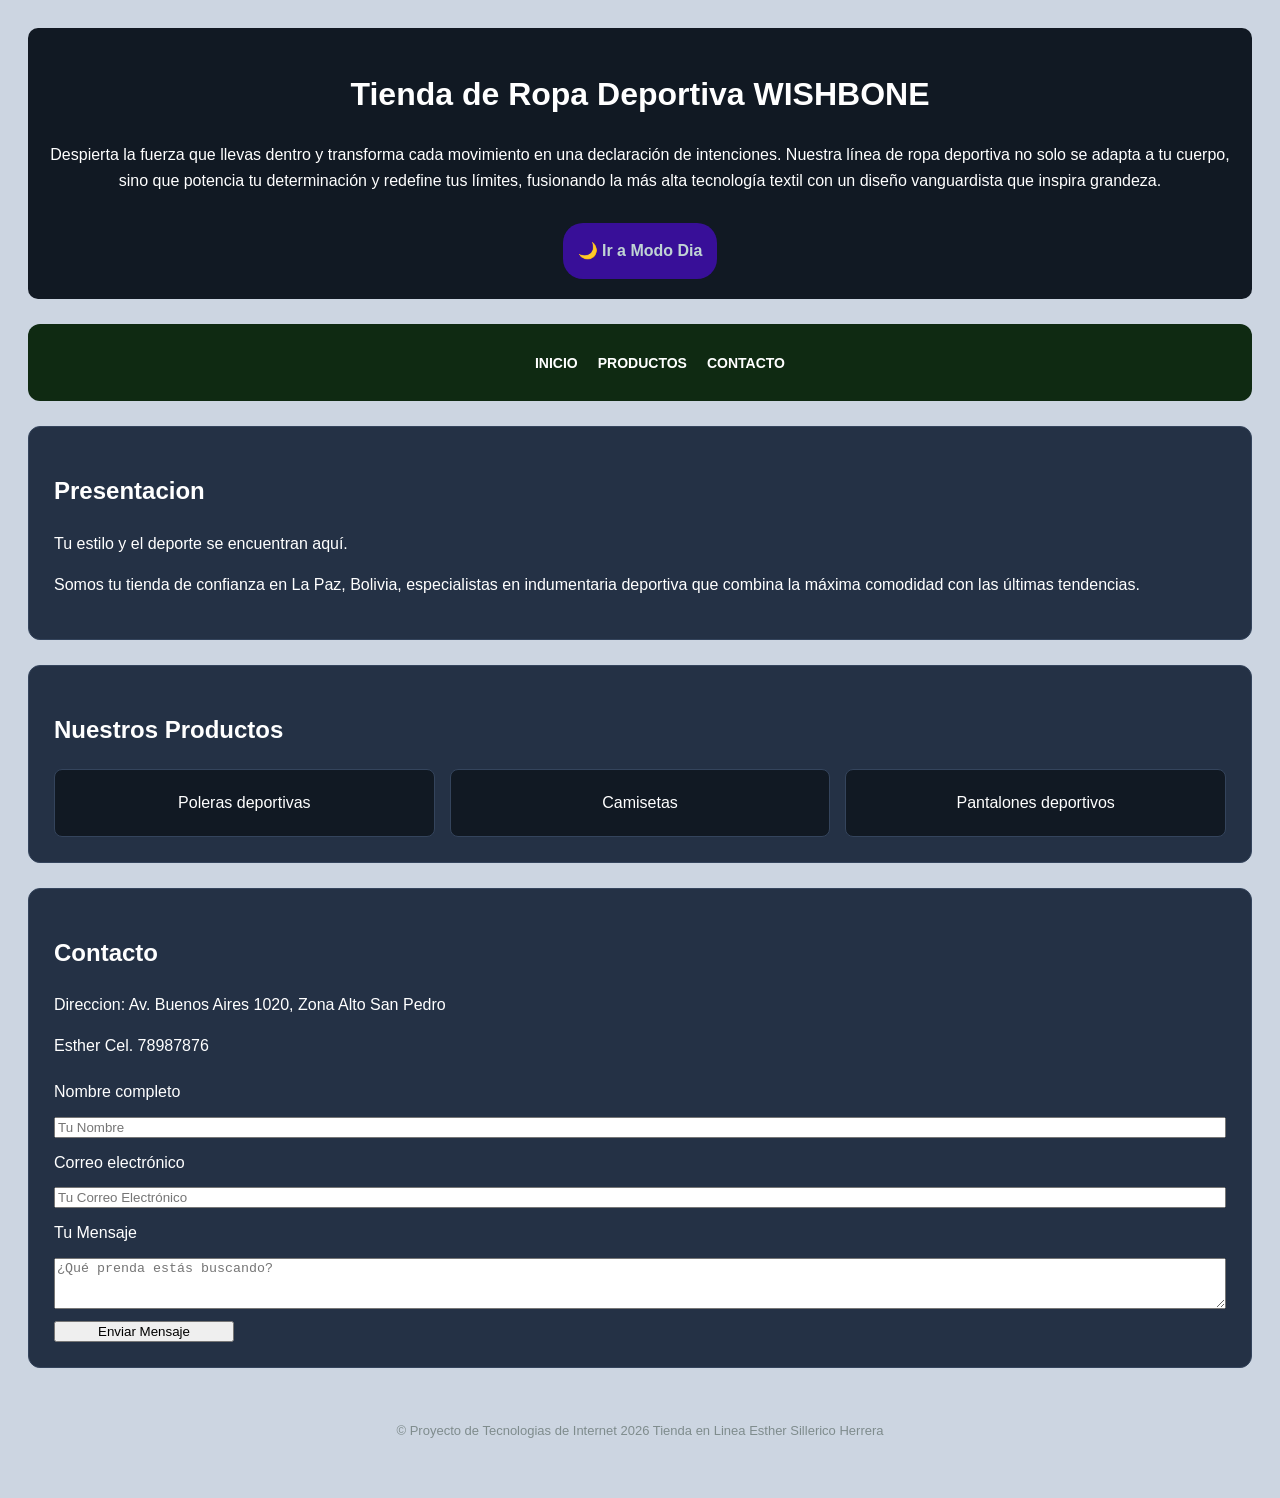
<file: index.html>
<!DOCTYPE html>
<html lang="es">
<head>
    <meta charset="UTF-8">
    <meta name="viewport" content="width=device-width, initial-scale=1">
    <title>Tienda de Ropa Deportiva WISHBONE</title> 
    <link rel="stylesheet" href="styles.css">
</head>
<body>
    <header>
        <h1>Tienda de Ropa Deportiva WISHBONE</h1>

       <p> Despierta la fuerza que llevas dentro y transforma cada movimiento en una declaración de intenciones. 
        Nuestra línea de ropa deportiva no solo se adapta a tu cuerpo, sino que potencia tu determinación y redefine tus límites, fusionando la más alta tecnología textil con un diseño vanguardista que inspira grandeza.
      </p>
        <button type="button" id="btn-tema" class="boton-modo"> 🌙 Ir a Modo Dia</button>
        
    </header>
    <nav>
        <button type="button" id="btn-menu" class="hamburguesa" aria-label="Abrir menú">☰ MENU</button>     
            <ul>
                 <li><a href="#inicio">Inicio</a></li>
                 <li><a href="#productos">Productos</a></li>
                 <li><a href="#contacto">Contacto</a></li>
            </ul>
        </nav>
    <main>
        <section id="inicio">
        <h2>Presentacion</h2>
        <p>Tu estilo y el deporte se encuentran aquí. </p>
        <p>Somos tu tienda de confianza en La Paz, Bolivia,
        especialistas en indumentaria deportiva que combina 
        la máxima comodidad con las últimas tendencias.</p>
        </section>
        
        <section id="productos">
        <h2>Nuestros Productos</h2>
        <div class="contenedor-tarjetas">
            <div class="tarjeta">Poleras deportivas</div>
            <div class="tarjeta">Camisetas</div>
            <div class="tarjeta">Pantalones deportivos</div>
        </div>
        </section>
        
        <section id="contacto">
        <h2>Contacto</h2>
        <p>Direccion: Av. Buenos Aires 1020, Zona Alto San Pedro</p>
        <p>Esther Cel. 78987876</p>

           <form id="form-pedido" novalidate class="formulario-contacto">
                <label for="nombre">Nombre completo</label>
                <input type="text" id="nombre" name="nombre" placeholder="Tu Nombre" required>
                
                <label for="correo">Correo electrónico</label>
                <input type="email" id="correo" name="correo" placeholder="Tu Correo Electrónico" required>
                
                <label for="mensaje">Tu Mensaje</label>
                <textarea id="mensaje" name="mensaje" placeholder="¿Qué prenda estás buscando?" rows="3" required></textarea>
                
                <button type="submit">Enviar Mensaje</button>
                <p id="aviso-pedido" class="aviso"></p>
            </form>
        </section>
    </main>

    <footer>
        <p>&copy; Proyecto de Tecnologias de Internet 2026 Tienda en Linea   Esther Sillerico Herrera</p>
    </footer>



<script src="script.js"></script>  
</body>

</html>
</file>
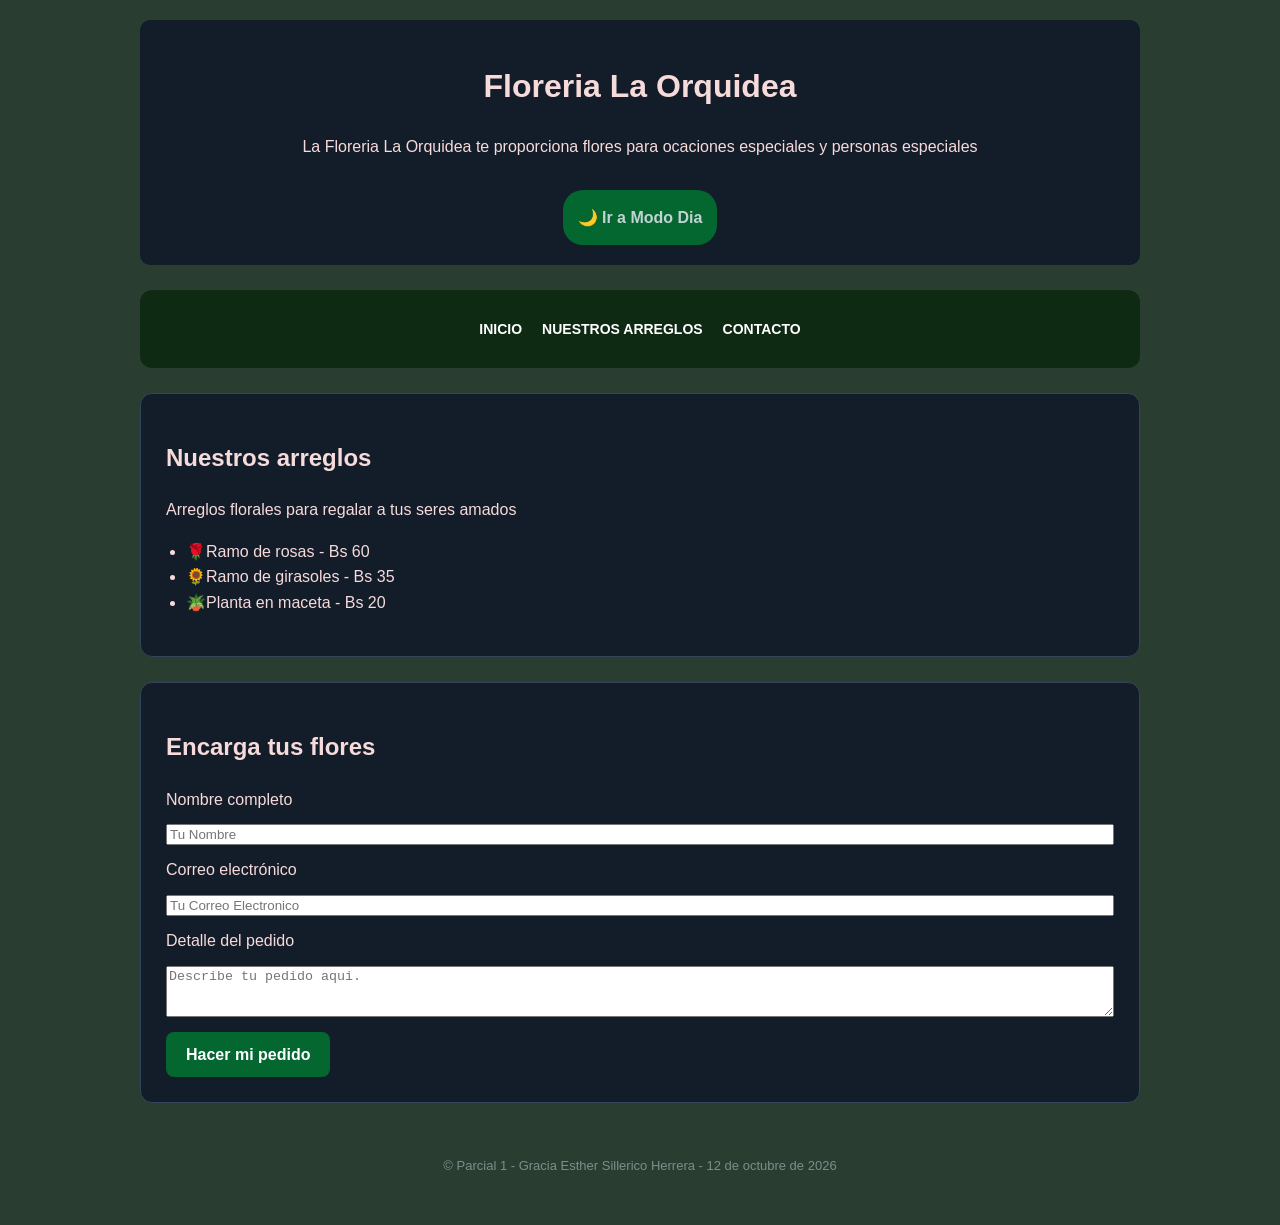
<file: parcial1/index.html>
<!DOCTYPE html>
<html lang="es">
<head>
    <meta charset="UTF-8">
    <meta name="viewport" content="width=device-width, initial-scale=1">
    <title>Floreria La Orquidea</title> 
    <link rel="stylesheet" href="styles.css">
</head>
<body>
    <header id="inicio">
       <h1>Floreria La Orquidea</h1>

       <p> La Floreria La Orquidea te proporciona flores para ocaciones especiales y personas especiales </p>
        <button type="button" id="btn-tema" class="boton-modo"> 🌙 Ir a Modo Dia</button>
        
    </header>
    <nav>
        <button type="button" id="btn-menu" class="hamburguesa" aria-label="Abrir menú">☰ MENU</button>     
            <ul>
             <li><a href="#inicio">Inicio</a></li>
             <li><a href="#arreglos">Nuestros arreglos</a></li>
             <li><a href="#contacto">Contacto</a></li>
            </ul>
        </nav>
    <main>
        <section id="arreglos">
            <h2>Nuestros arreglos</h2>
            <p>Arreglos florales para regalar a tus seres amados</p>
            <ul>
                <li>🌹Ramo de rosas - Bs 60</li>
                <li>🌻Ramo de girasoles - Bs 35</li>
                <li>🪴Planta en maceta - Bs 20</li>
            </ul>
        </section>
        
      
        <section id="contacto">
        <h2>Encarga tus flores</h2>
          <form class="formulario-contacto">
                <label for="nombre">Nombre completo</label>
                <input type="text" id="nombre" name="nombre" placeholder="Tu Nombre" required>
                
                <label for="correo">Correo electrónico</label>
                <input type="email" id="correo" name="correo" placeholder="Tu Correo Electronico" required>
                
                <label for="detalle">Detalle del pedido</label>
                <textarea id="detalle" name="detalle" placeholder="Describe tu pedido aqui." rows="3"></textarea>
            </form>

            <button type="button" id="btn-confirmar">Hacer mi pedido</button>
            <p id="mensaje" class="oculto"></p>
        </section>
    </main>

    <footer>
        <p>&copy; Parcial 1 - Gracia Esther Sillerico Herrera - 12 de octubre de 2026</p>
    </footer>

<script src="script.js"></script>  
</body>

</html>
</file>
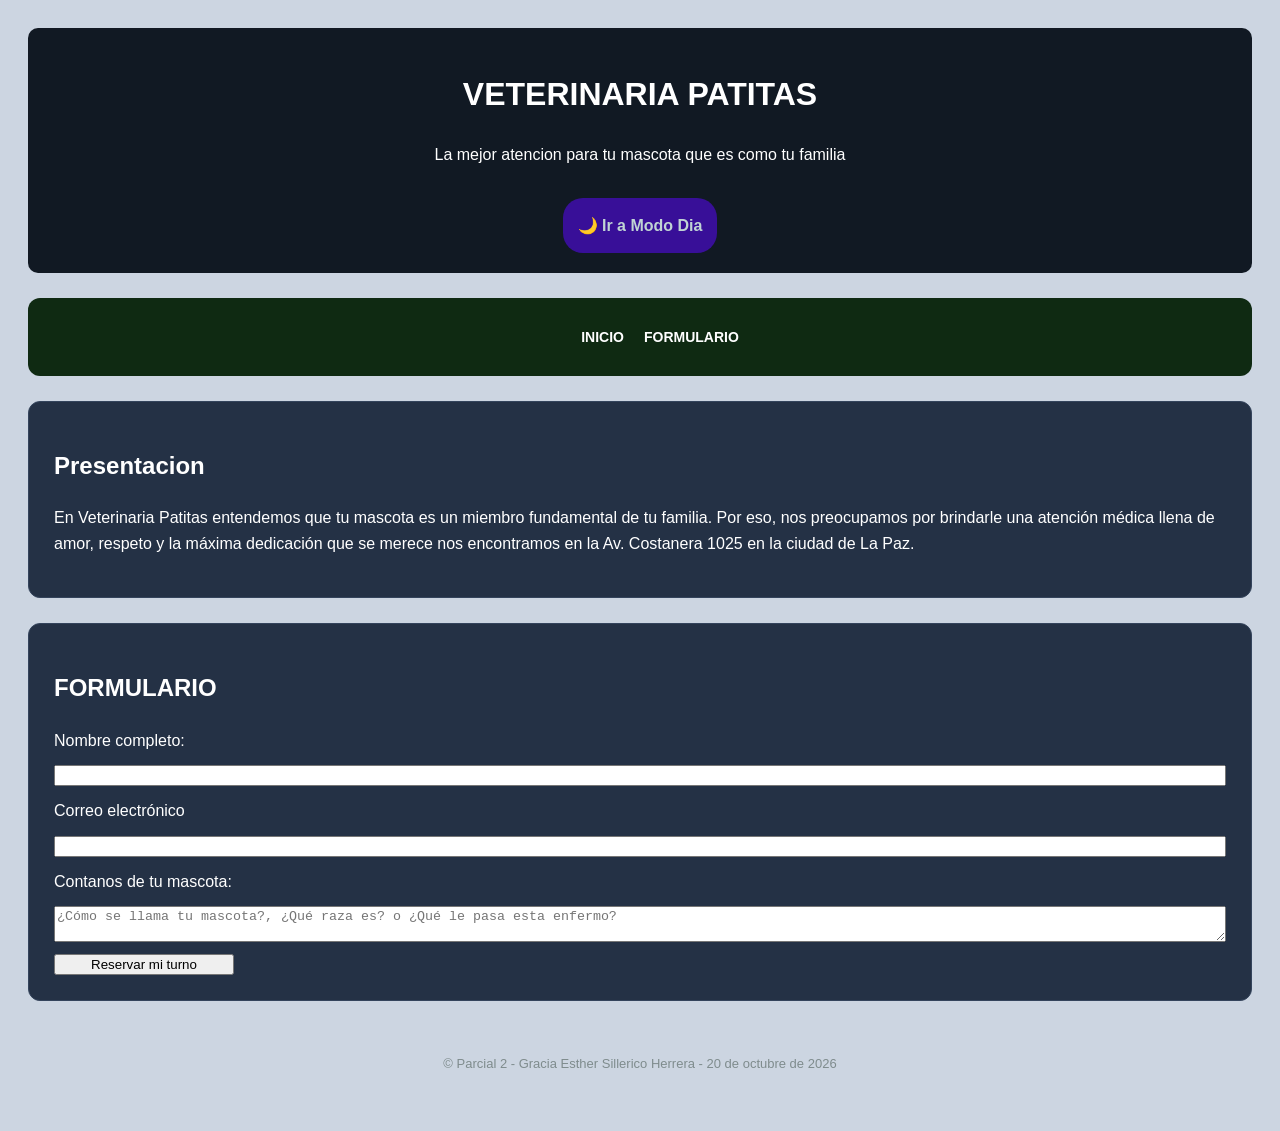
<file: parcial2/index.html>
<!DOCTYPE html>
<html lang="es">
<head>
    <meta charset="UTF-8">
    <meta name="viewport" content="width=device-width, initial-scale=1">
    <title>VETERINARIA PATITAS</title> 
    <link rel="stylesheet" href="styles.css">
</head>
<body>
    <header>
        <h1>VETERINARIA PATITAS</h1>
       <p> La mejor atencion para tu mascota que es como tu familia</p>
        <button type="button" id="btn-tema" class="boton-modo"> 🌙 Ir a Modo Dia</button>
        
    </header>
    <nav>
        <button type="button" id="btn-menu" class="hamburguesa" aria-label="Abrir menú">☰ MENU</button>     
            <ul>
                 <li><a href="#inicio">Inicio</a></li>
                 <li><a href="#formulario">Formulario</a></li>
            </ul>
        </nav>
    <main>
        <section id="inicio">
        <h2>Presentacion</h2>
        <p>En Veterinaria Patitas entendemos que tu mascota es un miembro fundamental de tu familia.
        Por eso, nos preocupamos por brindarle una atención médica llena de amor, respeto y
         la máxima dedicación que se merece nos encontramos en la Av. Costanera 1025 en la ciudad de La Paz.</p>
        </section>
               
        <section id="formulario">
        <h2>FORMULARIO</h2>
       
                 <form id="form-turno" novalidate method="POST" action="procesar.php" class="formulario-contacto">
                <label for="nombre">Nombre completo:</label>
                <input type="text" id="nombre" name="nombre" required>
                
                <label for="correo">Correo electrónico</label>
                <input type="email" id="correo" name="correo" required>
                
                <label for="mascota">Contanos de tu mascota:</label>
                <textarea id="mascota" name="mascota" placeholder="¿Cómo se llama tu mascota?, ¿Qué raza es? o ¿Qué le pasa esta enfermo?"></textarea>
                
                <button type="submit">Reservar mi turno</button>
                <p id="aviso-turno" class="aviso"></p>
            </form>
        </section>
    </main>

    <footer>
        <p>&copy; Parcial 2 - Gracia Esther Sillerico Herrera - 20 de octubre de 2026</p>
    </footer>



<script src="script.js"></script>  
</body>

</html>
</file>
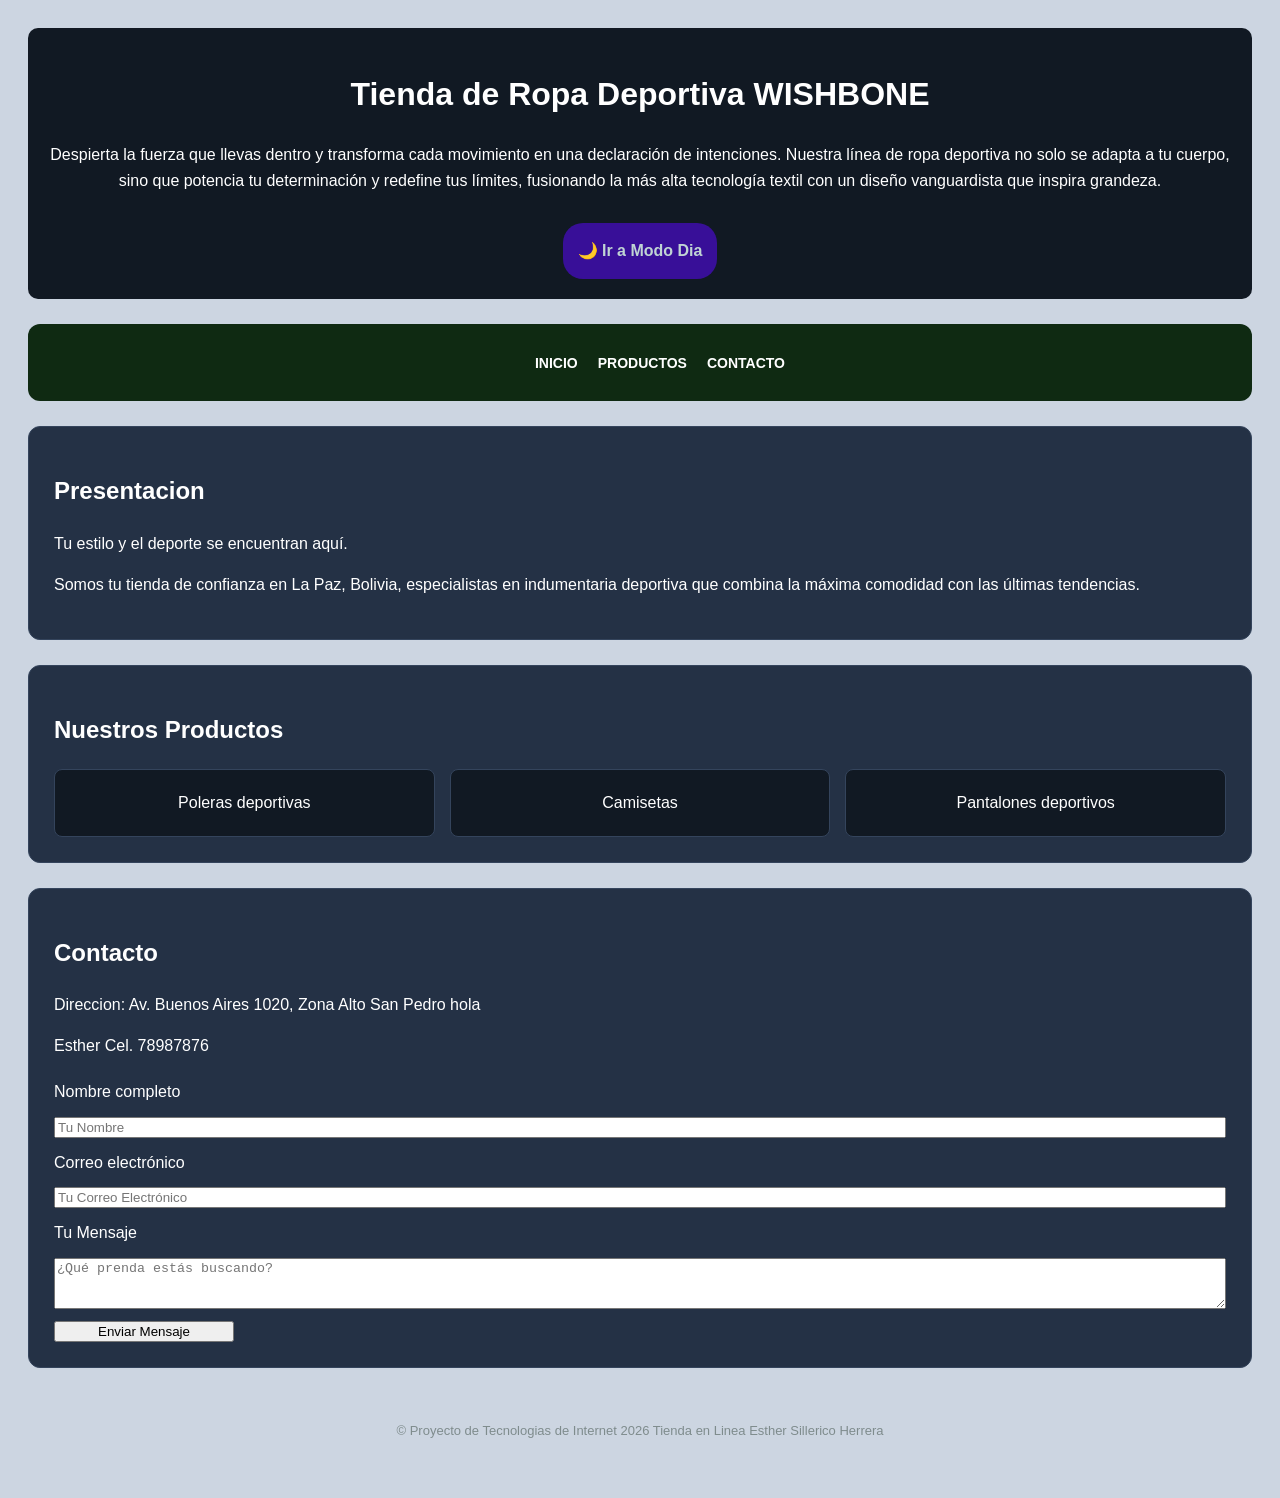
<file: php practica/index.html>
<!DOCTYPE html>
<html lang="es">
<head>
    <meta charset="UTF-8">
    <meta name="viewport" content="width=device-width, initial-scale=1">
    <title>Tienda de Ropa Deportiva WISHBONE</title> 
    <link rel="stylesheet" href="styles.css">
</head>
<body>
    <header>
        <h1>Tienda de Ropa Deportiva WISHBONE</h1>

       <p> Despierta la fuerza que llevas dentro y transforma cada movimiento en una declaración de intenciones. 
        Nuestra línea de ropa deportiva no solo se adapta a tu cuerpo, sino que potencia tu determinación y redefine tus límites, fusionando la más alta tecnología textil con un diseño vanguardista que inspira grandeza.
      </p>
        <button type="button" id="btn-tema" class="boton-modo"> 🌙 Ir a Modo Dia</button>
        
    </header>
    <nav>
        <button type="button" id="btn-menu" class="hamburguesa" aria-label="Abrir menú">☰ MENU</button>     
            <ul>
                 <li><a href="#inicio">Inicio</a></li>
                 <li><a href="#productos">Productos</a></li>
                 <li><a href="#contacto">Contacto</a></li>
            </ul>
        </nav>
    <main>
        <section id="inicio">
        <h2>Presentacion</h2>
        <p>Tu estilo y el deporte se encuentran aquí. </p>
        <p>Somos tu tienda de confianza en La Paz, Bolivia,
        especialistas en indumentaria deportiva que combina 
        la máxima comodidad con las últimas tendencias.</p>
        </section>
        
        <section id="productos">
        <h2>Nuestros Productos</h2>
        <div class="contenedor-tarjetas">
            <div class="tarjeta">Poleras deportivas</div>
            <div class="tarjeta">Camisetas</div>
            <div class="tarjeta">Pantalones deportivos</div>
        </div>
        </section>
        
        <section id="contacto">
        <h2>Contacto</h2>
        <p>Direccion: Av. Buenos Aires 1020, Zona Alto San Pedro hola</p>
        <p>Esther Cel. 78987876</p>
                
                <form id="form-pedido" method="POST" action="procesar.php" class="formulario-contacto">

                <label for="nombre">Nombre completo</label>
                <input type="text" id="nombre" name="nombre" placeholder="Tu Nombre" required>
                
                <label for="correo">Correo electrónico</label>
                <input type="email" id="correo" name="correo" placeholder="Tu Correo Electrónico" required>
                
                <label for="mensaje">Tu Mensaje</label>
                <textarea id="mensaje" name="mensaje" placeholder="¿Qué prenda estás buscando?" rows="3" required></textarea>
                
                <button type="submit">Enviar Mensaje</button>
                <p id="aviso-pedido" class="aviso"></p>
            </form>
        </section>
    </main>

    <footer>
        <p>&copy; Proyecto de Tecnologias de Internet 2026 Tienda en Linea   Esther Sillerico Herrera</p>
    </footer>



<script src="script.js"></script>  
</body>

</html>
</file>
<file: styles.css>
body {
    font-family: sans-serif;
    background-color: #ccd5e1; 
    color: #ffffff;
    line-height: 1.6;
    padding: 20px;
}

header {
    background-color: #111923;
    padding: 20px;
    border-radius: 10px;
    text-align: center;
    margin-bottom: 25px;
}

#btn-menu {
        display: none;
    }

nav {
  background-color: #0f2a12;
  padding: 10px 0;
  margin-bottom: 25px;
  border-radius: 12px
}

nav ul {
    list-style: none;
    display: flex;
    justify-content: center;
    gap: 20px;
}
nav a {
    color: #ffffff;
    text-decoration: none;
    font-weight: 600;
    text-transform: uppercase;
    font-size: 14px;
    transition: color 0.3s ease;
}

section {
    background-color: #243145; 
    padding: 25px;          
    margin-bottom: 25px;
    border: 1px solid #34445c; 
    border-radius: 12px;    
}

.contenedor-tarjetas {
    display: flex;
    gap: 15px;
    margin-top: 15px;
}

.tarjeta {
    background-color: #111923;
    border: 1px solid #34445c;
    border-radius: 8px;
    padding: 20px;
    flex: 1;
    text-align: center;
}
.formulario-contacto {
    display: flex;
    flex-direction: column;
    gap: 12px;
    margin-top: 20px;
}


footer {
    text-align: center;
    padding: 15px;
    font-size: 13px;
    color: #7f8c8d;
}

.boton-modo {
    margin-top: 14px;
    background-color: rgb(56, 15, 152);
    padding: 15px;
    color: #c0d4d4;
    border: none;
    border-radius: 20px;
    font: inherit;
    font-weight: bold;
    
}

.formulario-contacto button {
    width: 180px;
}


body.claro {
    background-color: #f0f4f8; 
    color: #1a202c;            
}

body.claro header {
    background-color: rgb(44, 193, 151);
    color: #ffffff; 
}

body.claro nav {
     background-color: rgb(44, 193, 151);
    color: #ffffff; 
}

body.claro section {
    background-color: #ffffff;
    border-color: #cbd5e1;
    color: #1a202c;
}

body.claro .tarjeta {
    background-color: #f8fafc;
    border-color: #e2e8f0;
    color: #1a202c;
}

body.claro h2, body.claro p {
    color: #1a202c;
}

.aviso {
    display: none;
    margin-top: 14px;
    padding: 10px 14px;
    border-radius: 6px;
  
}

.aviso.error {
    display: block;
    background-color: #dd8c8c;
    color: #c7200a;
    border-left: 4px solid #e05555;
}

.aviso.exito {
    display: block;
    background-color: #63dbc9;
    color: #151816;
    border-left: 4px solid #3fbf6a;
}


@media (max-width: 600px) {
   

    header {
      flex-direction: column;
        align-items: flex-start;
        gap: 12px;
    }

      main {
      max-width: 800px;
        margin: 0 auto;
        padding: 10px;
    }
 .contenedor-tarjetas {
        flex-direction: column;
    }
    

    body {
        padding: 10px;
    }
    
    section {
        padding: 10px;
    }

 #btn-menu {
        display: block; 
    }
 .hamburguesa {
        margin: 0 auto 8px;
        background-color: #16381a;
        color: #cfe3d1;
        border: 1px solid #2b4530;
        border-radius: 6px;
        padding: 8px 16px;
        font: inherit;
        font-weight: bold;
    }
     nav ul {
        display: none;
        flex-direction: column; 
        gap: 10px;
        width: 100%;
        text-align: center;
        padding: 0;
    }
  nav ul.abierto {
        display: block; 
    }

    .formulario-contacto button {
    width: fit-content;
}
 

}
</file>
<file: parcial1/styles.css>
body {
    font-family: sans-serif;
    background-color: #293e30; 
    color: #f7dada;
    line-height: 1.6;
    padding: 20px;
    max-width: 1000px;
    margin: 0 auto;
}

header {
    background-color: #131d2a;
    padding: 20px;
    border-radius: 10px;
    text-align: center;
    margin-bottom: 25px;
}

#btn-menu {
    display: none;
}

nav {
    background-color: #0f2a12;
    color: #ffffff;
    padding: 10px 0;
    margin-bottom: 25px;
    border-radius: 12px;
}

nav ul {
    list-style: none;
    display: flex;
    justify-content: center;
    gap: 20px;
    padding: 0;
}

nav a {
    color: #ffffff;
    text-decoration: none;
    font-weight: 600;
    text-transform: uppercase;
    font-size: 14px;
    transition: color 0.3s ease;
}

section {
    background-color: #131d2a; 
    padding: 25px;           
    margin-bottom: 25px;
    border: 1px solid #34445c; 
    border-radius: 12px;    
}

ul {
    padding-left: 20px;
}

.formulario-contacto {
    display: flex;
    flex-direction: column;
    gap: 12px;
    margin-top: 20px;
}

footer {
    text-align: center;
    padding: 15px;
    font-size: 13px;
    color: #7f8c8d;
}

.boton-modo {
    margin-top: 14px;
    background-color: rgb(4, 103, 48);
    padding: 15px;
    color: #c0d4d4;
    border: none;
    border-radius: 20px;
    font: inherit;
    font-weight: bold;
}

#btn-confirmar {
    margin-top: 15px;
    background-color: rgb(4, 103, 48);
    color: #ffffff;
    border: none;
    border-radius: 8px;
    padding: 10px 20px;
    font: inherit;
    font-weight: bold;
    cursor: pointer;
}

.oculto {
    display: none;
}

body.claro {
    background-color: #f0f4f8; 
    color: #1a202c;            
}

body.claro header {
    background-color: rgb(44, 193, 151);
    color: #0b0b0b; 
}

body.claro nav  {
    background-color: rgb(44, 193, 151);
    color: #0e0e0e; 
}

body.claro nav a  {
    
    color: #0e0e0e; 
}
body.claro section {
    background-color: #ffffff;
    border-color: #cbd5e1;
    color: #1a202c;
}

body.claro h2, body.claro p, body.claro label {
    color: #1a202c;
}


body.claro #btn-confirmar {
    background-color: rgb(44, 193, 151);
    color: #ffffff;           
    border: 1px solid #0b6810; 
}
body.claro .hamburguesa {
    background-color: rgb(16, 124, 94);
    color: #ffffff;            
    border: 1px solid #0b6810;  
}

.aviso {
    display: none;
    margin-top: 14px;
    padding: 10px 14px;
    border-radius: 6px;
    font-weight: bold;
}

.aviso.error {
    display: block;
    background-color: #3a1414;
    color: #ffb4b4;
    border-left: 4px solid #e05555;
}

.aviso.exito {
    display: block;
    background-color: #14301b;
    color: #b7f0c4;
    border-left: 4px solid #3fbf6a;
}

@media (max-width: 600px) {
    header {
        flex-direction: column;
        align-items: flex-start;
        gap: 12px;
    }

    body {
        padding: 10px;
    }
    
    section {
        padding: 10px;
    }

    #btn-menu {
        display: block; 
    }
    
    .hamburguesa {
        margin: 0 auto 8px;
        background-color: #16381a;
        color: #cfe3d1;
        border: 1px solid #2b4530;
        border-radius: 6px;
        padding: 8px 16px;
        font: inherit;
        font-weight: bold;
        display: block;
    }
    
    nav ul {
        display: none;
        flex-direction: column; 
        gap: 10px;
        width: 100%;
        text-align: center;
        padding: 0;
    }
    
    nav ul.abierto {
        display: block; 
    }
}
</file>
<file: parcial2/styles.css>
body {
    font-family: sans-serif;
    background-color: #ccd5e1; 
    color: #ffffff;
    line-height: 1.6;
    padding: 20px;
}

header {
    background-color: #111923;
    padding: 20px;
    border-radius: 10px;
    text-align: center;
    margin-bottom: 25px;
}

#btn-menu {
        display: none;
    }

nav {
  background-color: #0f2a12;
  padding: 10px 0;
  margin-bottom: 25px;
  border-radius: 12px
}

nav ul {
    list-style: none;
    display: flex;
    justify-content: center;
    gap: 20px;
}
nav a {
    color: #ffffff;
    text-decoration: none;
    font-weight: 600;
    text-transform: uppercase;
    font-size: 14px;
    transition: color 0.3s ease;
}

section {
    background-color: #243145; 
    padding: 25px;          
    margin-bottom: 25px;
    border: 1px solid #34445c; 
    border-radius: 12px;    
}




.formulario-contacto {
    display: flex;
    flex-direction: column;
    gap: 12px;
    margin-top: 20px;
}


footer {
    text-align: center;
    padding: 15px;
    font-size: 13px;
    color: #7f8c8d;
}

.boton-modo {
    margin-top: 14px;
    background-color: rgb(56, 15, 152);
    padding: 15px;
    color: #c0d4d4;
    border: none;
    border-radius: 20px;
    font: inherit;
    font-weight: bold;
    
}

.formulario-contacto button {
    width: 180px;
}


body.claro {
    background-color: #f0f4f8; 
    color: #1a202c;            
}

body.claro header {
    background-color: rgb(44, 193, 151);
    color: #ffffff; 
}

body.claro nav {
     background-color: rgb(44, 193, 151);
    color: #ffffff; 
}

body.claro section {
    background-color: #ffffff;
    border-color: #cbd5e1;
    color: #1a202c;
}


body.claro h2, body.claro p {
    color: #1a202c;
}

.aviso {
    display: none;
    margin-top: 14px;
    padding: 10px 14px;
    border-radius: 6px;
  
}

.aviso.error {
    display: block;
    background-color: #dd8c8c;
    color: #c7200a;
    border-left: 4px solid #e05555;
}

.aviso.exito {
    display: block;
    background-color: #63dbc9;
    color: #151816;
    border-left: 4px solid #3fbf6a;
}


@media (max-width: 600px) {
   

    header {
      flex-direction: column;
        align-items: flex-start;
        gap: 12px;
    }

      main {
      max-width: 800px;
        margin: 0 auto;
        padding: 10px;
    }
 .contenedor-tarjetas {
        flex-direction: column;
    }
    

    body {
        padding: 10px;
    }
    
    section {
        padding: 10px;
    }

 #btn-menu {
        display: block; 
    }
 .hamburguesa {
        margin: 0 auto 8px;
        background-color: #16381a;
        color: #cfe3d1;
        border: 1px solid #2b4530;
        border-radius: 6px;
        padding: 8px 16px;
        font: inherit;
        font-weight: bold;
    }
     nav ul {
        display: none;
        flex-direction: column; 
        gap: 10px;
        width: 100%;
        text-align: center;
        padding: 0;
    }
  nav ul.abierto {
        display: block; 
    }

    .formulario-contacto button {
    width: fit-content;
}
 

}
</file>
<file: php practica/styles.css>
body {
    font-family: sans-serif;
    background-color: #ccd5e1; 
    color: #ffffff;
    line-height: 1.6;
    padding: 20px;
}

header {
    background-color: #111923;
    padding: 20px;
    border-radius: 10px;
    text-align: center;
    margin-bottom: 25px;
}

#btn-menu {
        display: none;
    }

nav {
  background-color: #0f2a12;
  padding: 10px 0;
  margin-bottom: 25px;
  border-radius: 12px
}

nav ul {
    list-style: none;
    display: flex;
    justify-content: center;
    gap: 20px;
}
nav a {
    color: #ffffff;
    text-decoration: none;
    font-weight: 600;
    text-transform: uppercase;
    font-size: 14px;
    transition: color 0.3s ease;
}

section {
    background-color: #243145; 
    padding: 25px;          
    margin-bottom: 25px;
    border: 1px solid #34445c; 
    border-radius: 12px;    
}

.contenedor-tarjetas {
    display: flex;
    gap: 15px;
    margin-top: 15px;
}

.tarjeta {
    background-color: #111923;
    border: 1px solid #34445c;
    border-radius: 8px;
    padding: 20px;
    flex: 1;
    text-align: center;
}
.formulario-contacto {
    display: flex;
    flex-direction: column;
    gap: 12px;
    margin-top: 20px;
}


footer {
    text-align: center;
    padding: 15px;
    font-size: 13px;
    color: #7f8c8d;
}

.boton-modo {
    margin-top: 14px;
    background-color: rgb(56, 15, 152);
    padding: 15px;
    color: #c0d4d4;
    border: none;
    border-radius: 20px;
    font: inherit;
    font-weight: bold;
    
}

.formulario-contacto button {
    width: 180px;
}


body.claro {
    background-color: #f0f4f8; 
    color: #1a202c;            
}

body.claro header {
    background-color: rgb(44, 193, 151);
    color: #ffffff; 
}

body.claro nav {
     background-color: rgb(44, 193, 151);
    color: #ffffff; 
}

body.claro section {
    background-color: #ffffff;
    border-color: #cbd5e1;
    color: #1a202c;
}

body.claro .tarjeta {
    background-color: #f8fafc;
    border-color: #e2e8f0;
    color: #1a202c;
}

body.claro h2, body.claro p {
    color: #1a202c;
}

.aviso {
    display: none;
    margin-top: 14px;
    padding: 10px 14px;
    border-radius: 6px;
  
}

.aviso.error {
    display: block;
    background-color: #dd8c8c;
    color: #c7200a;
    border-left: 4px solid #e05555;
}

.aviso.exito {
    display: block;
    background-color: #63dbc9;
    color: #151816;
    border-left: 4px solid #3fbf6a;
}


@media (max-width: 600px) {
   

    header {
      flex-direction: column;
        align-items: flex-start;
        gap: 12px;
    }

      main {
      max-width: 800px;
        margin: 0 auto;
        padding: 10px;
    }
 .contenedor-tarjetas {
        flex-direction: column;
    }
    

    body {
        padding: 10px;
    }
    
    section {
        padding: 10px;
    }

 #btn-menu {
        display: block; 
    }
 .hamburguesa {
        margin: 0 auto 8px;
        background-color: #16381a;
        color: #cfe3d1;
        border: 1px solid #2b4530;
        border-radius: 6px;
        padding: 8px 16px;
        font: inherit;
        font-weight: bold;
    }
     nav ul {
        display: none;
        flex-direction: column; 
        gap: 10px;
        width: 100%;
        text-align: center;
        padding: 0;
    }
  nav ul.abierto {
        display: block; 
    }

    .formulario-contacto button {
    width: fit-content;
}
 

}
</file>
